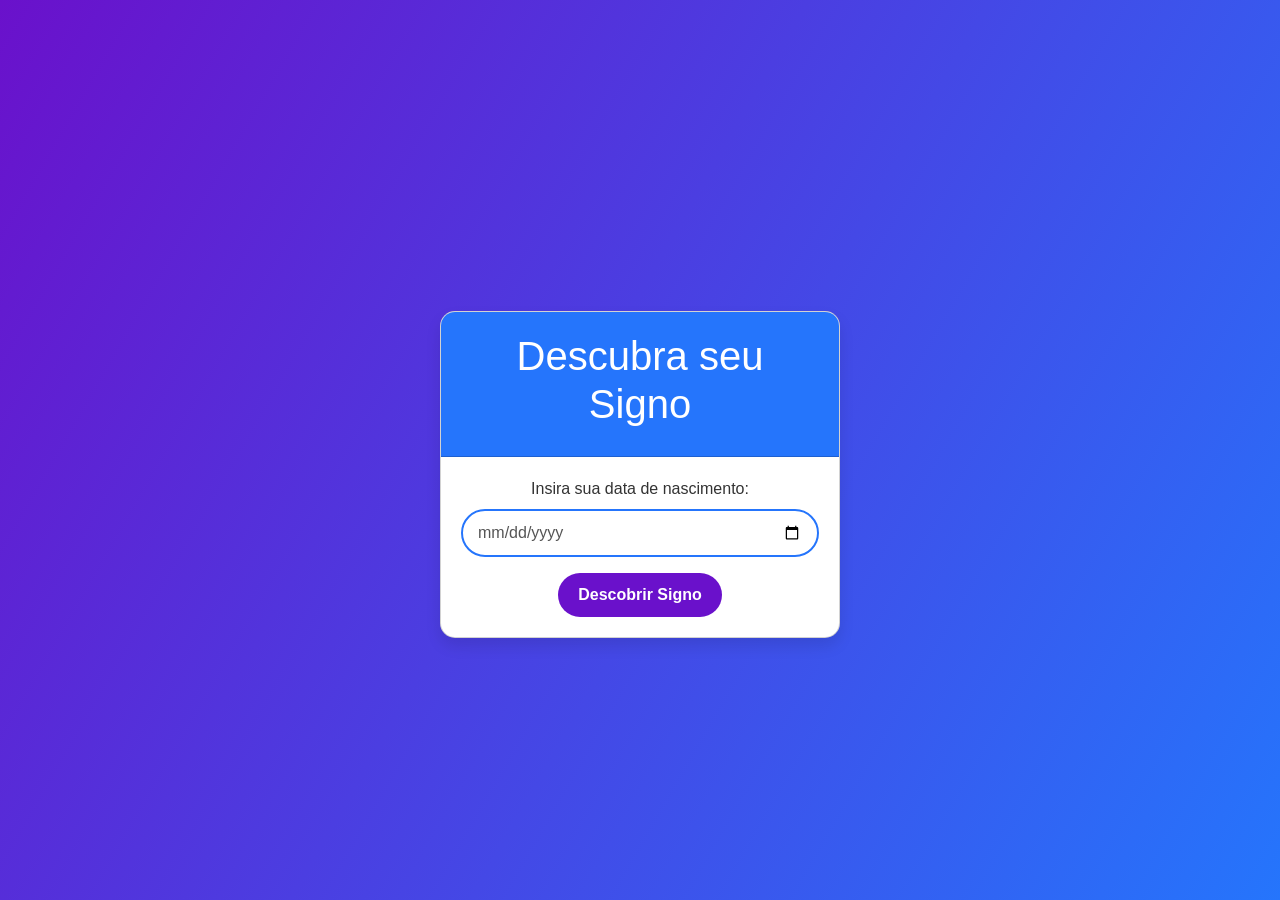
<file: Programação Web/Portifolio/index.html>
<!DOCTYPE html>
<html lang="en">
<head>
  <meta charset="UTF-8">
  <meta name="viewport" content="width=device-width, initial-scale=1.0">
  <title>Descubra seu Signo</title>
  <link href="https://cdn.jsdelivr.net/npm/bootstrap@5.3.2/dist/css/bootstrap.min.css" rel="stylesheet">
  <link rel="stylesheet" href="style.css">
</head>
<body>
  <div class="container mt-5">
    <div class="card text-center">
      <div class="card-header">
        <h1>Descubra seu Signo</h1>
      </div>
      <div class="card-body">
        <form action="signo.html" method="get">
          <div class="mb-3">
            <label for="birthdate" class="form-label">Insira sua data de nascimento:</label>
            <input type="date" class="form-control" id="birthdate" name="birthdate" required>
          </div>
          <button type="submit" class="btn btn-primary">Descobrir Signo</button>
        </form>
      </div>
    </div>
  </div>
  <script src="https://cdn.jsdelivr.net/npm/bootstrap@5.3.2/dist/js/bootstrap.bundle.min.js"></script>
</body>
</html>
</file>
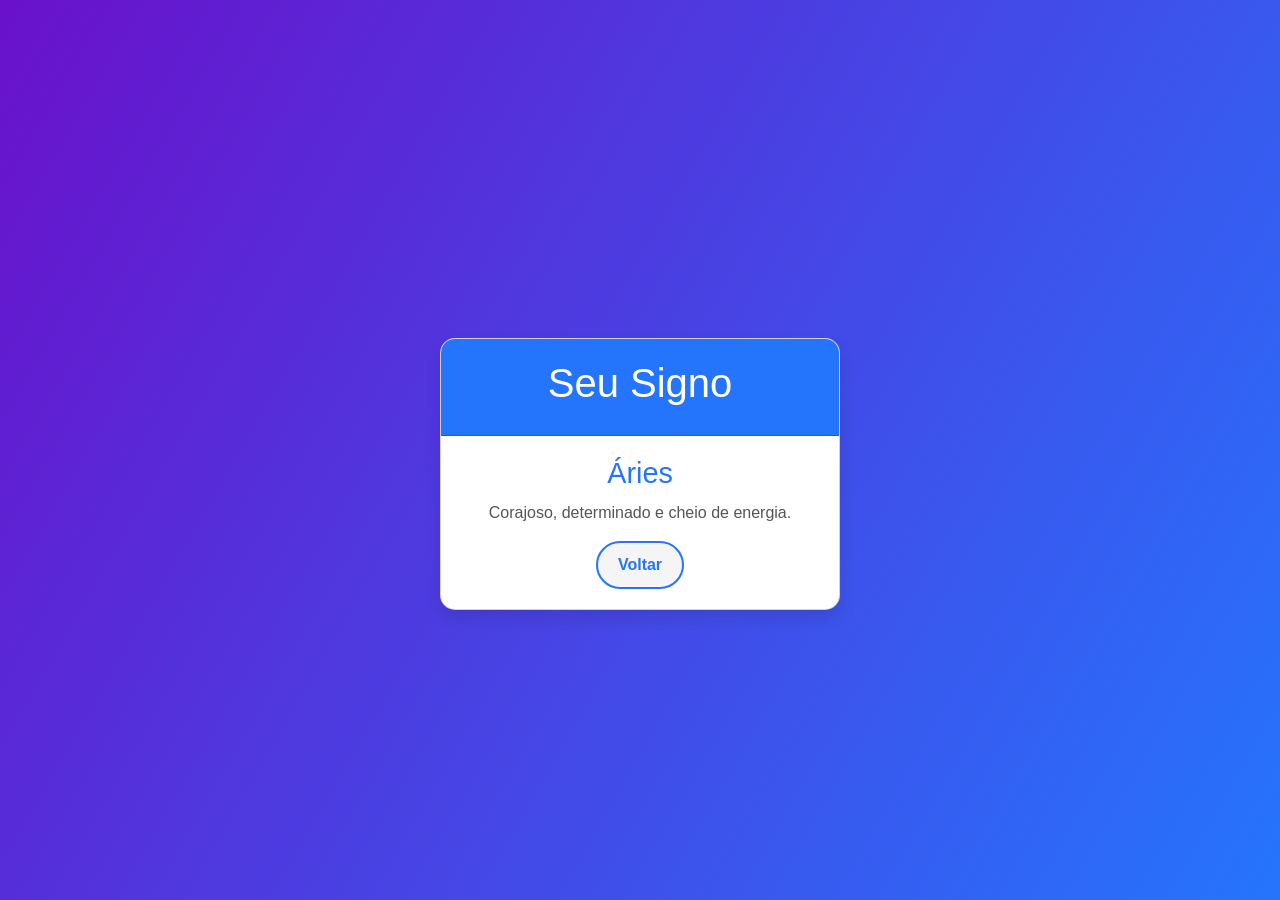
<file: Programação Web/Portifolio/signo.html>
<!DOCTYPE html>
<html lang="en">
<head>
  <meta charset="UTF-8">
  <meta name="viewport" content="width=device-width, initial-scale=1.0">
  <title>Seu Signo</title>
  <link href="https://cdn.jsdelivr.net/npm/bootstrap@5.3.2/dist/css/bootstrap.min.css" rel="stylesheet">
  <link rel="stylesheet" href="style.css">
</head>
<body>
  <div class="container mt-5">
    <div class="card text-center">
      <div class="card-header">
        <h1>Seu Signo</h1>
      </div>
      <div class="card-body">
        <h2 id="sign-name"></h2>
        <p id="sign-description"></p>
        <a href="index.html" class="btn btn-secondary">Voltar</a>
      </div>
    </div>
  </div>

  <script>
    const params = new URLSearchParams(window.location.search);
    const birthdate = new Date(params.get('birthdate'));
    const signs = [
      { name: "Áries", start: "03-21", end: "04-19", description: "Corajoso, determinado e cheio de energia." },
      { name: "Touro", start: "04-20", end: "05-20", description: "Prático, confiável e muito determinado." },
      { name: "Gêmeos", start: "05-21", end: "06-20", description: "Comunicativo, versátil e curioso." },
      { name: "Câncer", start: "06-21", end: "07-22", description: "Sensível, carinhoso e muito protetor." },
      { name: "Leão", start: "07-23", end: "08-22", description: "Confiante, criativo e cheio de energia." },
      { name: "Virgem", start: "08-23", end: "09-22", description: "Prático, perfeccionista e analítico." },
      { name: "Libra", start: "09-23", end: "10-22", description: "Diplomático, equilibrado e elegante." },
      { name: "Escorpião", start: "10-23", end: "11-21", description: "Intenso, apaixonado e muito estratégico." },
      { name: "Sagitário", start: "11-22", end: "12-21", description: "Aventureiro, otimista e muito sincero." },
      { name: "Capricórnio", start: "12-22", end: "01-19", description: "Ambicioso, disciplinado e trabalhador." },
      { name: "Aquário", start: "01-20", end: "02-18", description: "Original, humanitário e muito criativo." },
      { name: "Peixes", start: "02-19", end: "03-20", description: "Sensível, intuitivo e sonhador." },
    ];

    function findSign(birthdate) {
      const monthDay = birthdate.toISOString().slice(5, 10);
      return signs.find(sign => monthDay >= sign.start && monthDay <= sign.end) || 
             signs.find(sign => monthDay >= "12-22" || monthDay <= "01-19");
    }

    const userSign = findSign(birthdate);
    document.getElementById("sign-name").textContent = userSign.name;
    document.getElementById("sign-description").textContent = userSign.description;
  </script>
  <script src="https://cdn.jsdelivr.net/npm/bootstrap@5.3.2/dist/js/bootstrap.bundle.min.js"></script>
</body>
</html>
</file>
<file: Programação Web/Portifolio/style.css>
/* Estilo geral */
body {
    background: linear-gradient(120deg, #6a11cb, #2575fc);
    color: #ffffff;
    font-family: 'Poppins', sans-serif;
    min-height: 100vh;
    margin: 0;
    display: flex; /* Ativa o flexbox */
    align-items: center; /* Centraliza verticalmente */
    justify-content: center; /* Centraliza horizontalmente */
    padding: 0; /* Remove qualquer padding extra */
    box-sizing: border-box;
  }
  
  /* Estilo do card */
  .card {
    background-color: #ffffff;
    color: #333333;
    border-radius: 15px;
    box-shadow: 0 8px 15px rgba(0, 0, 0, 0.1);
    overflow: hidden;
    margin: 0 auto;
    max-width: 400px; /* Garante tamanho fixo do card */
    width: 100%;
    text-align: center
  }
  
  .card-header {
    background-color: #2575fc;
    color: #ffffff;
    padding: 20px;
    font-size: 1.5rem;
    font-weight: bold;
    text-align: center;
  }
  
  .card-body {
    padding: 20px;
    text-align: center;
  }
  
  .card-body h2 {
    font-size: 1.8rem;
    color: #2575fc;
    margin-bottom: 10px;
  }
  
  .card-body p {
    font-size: 1rem;
    color: #555555;
  }
  
  /* Botões */
  .btn {
    background-color: #6a11cb;
    color: #ffffff;
    border: none;
    padding: 10px 20px;
    border-radius: 25px;
    font-size: 1rem;
    font-weight: bold;
    cursor: pointer;
    transition: background-color 0.3s ease;
  }
  
  .btn:hover {
    background-color: #2575fc;
  }
  
  .btn-secondary {
    background-color: #f5f5f5;
    color: #2575fc;
    border: 2px solid #2575fc;
    padding: 10px 20px;
    font-weight: bold;
  }
  
  .btn-secondary:hover {
    background-color: #2575fc;
    color: #ffffff;
  }
  
  /* Inputs */
  .form-control {
    border: 2px solid #2575fc;
    border-radius: 25px;
    padding: 10px 15px;
    font-size: 1rem;
    color: #555555;
  }
  
  .form-control:focus {
    border-color: #6a11cb;
    box-shadow: 0 0 5px rgba(106, 17, 203, 0.5);
  }
  
  /* Ajuste responsivo */
  @media (max-width: 576px) {
    .card {
      margin: 0 15px;
    }
  
    .card-header {
      font-size: 1.2rem;
    }
  
    .card-body h2 {
      font-size: 1.5rem;
    }
}
</file>
